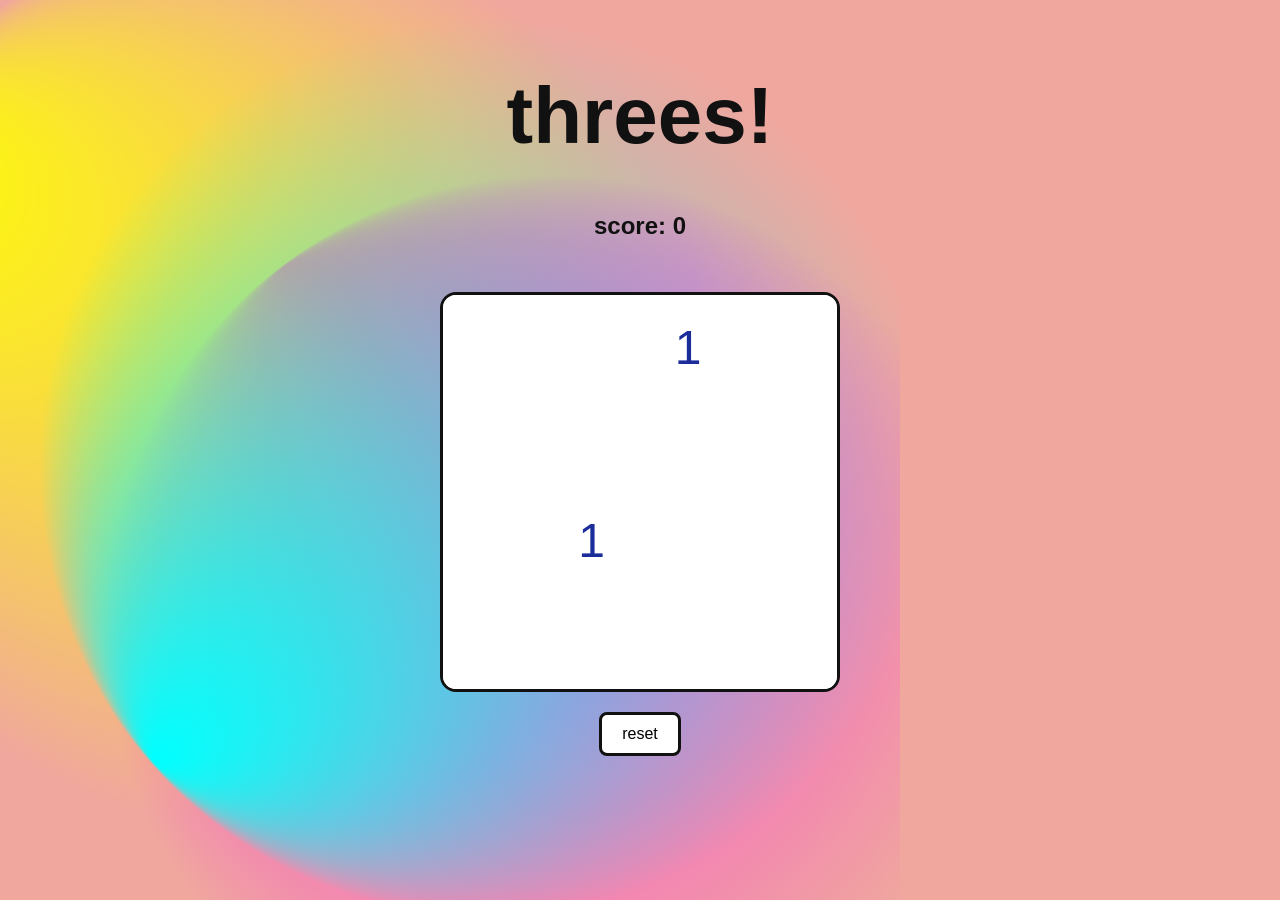
<file: index.html>
<!DOCTYPE html>
<html lang="en">

<head>
  <meta charset="UTF-8">
  <meta http-equiv="X-UA-Compatible" content="IE=edge">
  <meta name="viewport" content="width=device-width, initial-scale=1.0">
  <title>threes!</title>

  <link rel="stylesheet" href="./style.css">
</head>

<body>
  <div class="container">
    <h1>threes!</h1>
    <h2>score: <span id="score">0</span></h2>
    <p id="alertMessage"></p>
    <div id="wrapper">
      <div id="board" class="tile-group"></div>
    </div>
    <button id="btnReset">reset</button>
  </div>
  <div class="background">
    <div class="bg-wrap">
      <svg viewBox="0 0 100 100" preserveAspectRatio="xMidYMid slice">
        <defs>
          <radialGradient id="Gradient1" cx="50%" cy="50%" fx="0.441602%" fy="50%" r=".5">
            <animate attributeName="fx" dur="34s" values="0%;3%;0%" repeatCount="indefinite"></animate>
            <stop offset="0%" stop-color="rgba(255, 0, 255, 1)"></stop>
            <stop offset="100%" stop-color="rgba(255, 0, 255, 0)"></stop>
          </radialGradient>
          <radialGradient id="Gradient2" cx="50%" cy="50%" fx="2.68147%" fy="50%" r=".5">
            <animate attributeName="fx" dur="23.5s" values="0%;3%;0%" repeatCount="indefinite"></animate>
            <stop offset="0%" stop-color="rgba(255, 255, 0, 1)"></stop>
            <stop offset="100%" stop-color="rgba(255, 255, 0, 0)"></stop>
          </radialGradient>
          <radialGradient id="Gradient3" cx="50%" cy="50%" fx="0.836536%" fy="50%" r=".5">
            <animate attributeName="fx" dur="21.5s" values="0%;3%;0%" repeatCount="indefinite"></animate>
            <stop offset="0%" stop-color="rgba(0, 255, 255, 1)"></stop>
            <stop offset="100%" stop-color="rgba(0, 255, 255, 0)"></stop>
          </radialGradient>
          <radialGradient id="Gradient4" cx="50%" cy="50%" fx="4.56417%" fy="50%" r=".5">
            <animate attributeName="fx" dur="23s" values="0%;5%;0%" repeatCount="indefinite"></animate>
            <stop offset="0%" stop-color="rgba(0, 255, 0, 1)"></stop>
            <stop offset="100%" stop-color="rgba(0, 255, 0, 0)"></stop>
          </radialGradient>
          <radialGradient id="Gradient5" cx="50%" cy="50%" fx="2.65405%" fy="50%" r=".5">
            <animate attributeName="fx" dur="24.5s" values="0%;5%;0%" repeatCount="indefinite"></animate>
            <stop offset="0%" stop-color="rgba(0,0,255, 1)"></stop>
            <stop offset="100%" stop-color="rgba(0,0,255, 0)"></stop>
          </radialGradient>
          <radialGradient id="Gradient6" cx="50%" cy="50%" fx="0.981338%" fy="50%" r=".5">
            <animate attributeName="fx" dur="25.5s" values="0%;5%;0%" repeatCount="indefinite"></animate>
            <stop offset="0%" stop-color="rgba(255,0,0, 1)"></stop>
            <stop offset="100%" stop-color="rgba(255,0,0, 0)"></stop>
          </radialGradient>
        </defs>
        <rect x="13.744%" y="1.18473%" width="100%" height="100%" fill="url(#Gradient1)"
          transform="rotate(334.41 50 50)">
          <animate attributeName="x" dur="20s" values="25%;0%;25%" repeatCount="indefinite"></animate>
          <animate attributeName="y" dur="21s" values="0%;25%;0%" repeatCount="indefinite"></animate>
          <animateTransform attributeName="transform" type="rotate" from="0 50 50" to="360 50 50" dur="7s"
            repeatCount="indefinite"></animateTransform>
        </rect>
        <rect x="-2.17916%" y="35.4267%" width="100%" height="100%" fill="url(#Gradient2)"
          transform="rotate(255.072 50 50)">
          <animate attributeName="x" dur="23s" values="-25%;0%;-25%" repeatCount="indefinite"></animate>
          <animate attributeName="y" dur="24s" values="0%;50%;0%" repeatCount="indefinite"></animate>
          <animateTransform attributeName="transform" type="rotate" from="0 50 50" to="360 50 50" dur="12s"
            repeatCount="indefinite"></animateTransform>
        </rect>
        <rect x="9.00483%" y="14.5733%" width="100%" height="100%" fill="url(#Gradient3)"
          transform="rotate(139.903 50 50)">
          <animate attributeName="x" dur="25s" values="0%;25%;0%" repeatCount="indefinite"></animate>
          <animate attributeName="y" dur="12s" values="0%;25%;0%" repeatCount="indefinite"></animate>
          <animateTransform attributeName="transform" type="rotate" from="360 50 50" to="0 50 50" dur="9s"
            repeatCount="indefinite"></animateTransform>
        </rect>
      </svg>
    </div>
  </div>
  <script src="./script.js"></script>
</body>

</html>
</file>
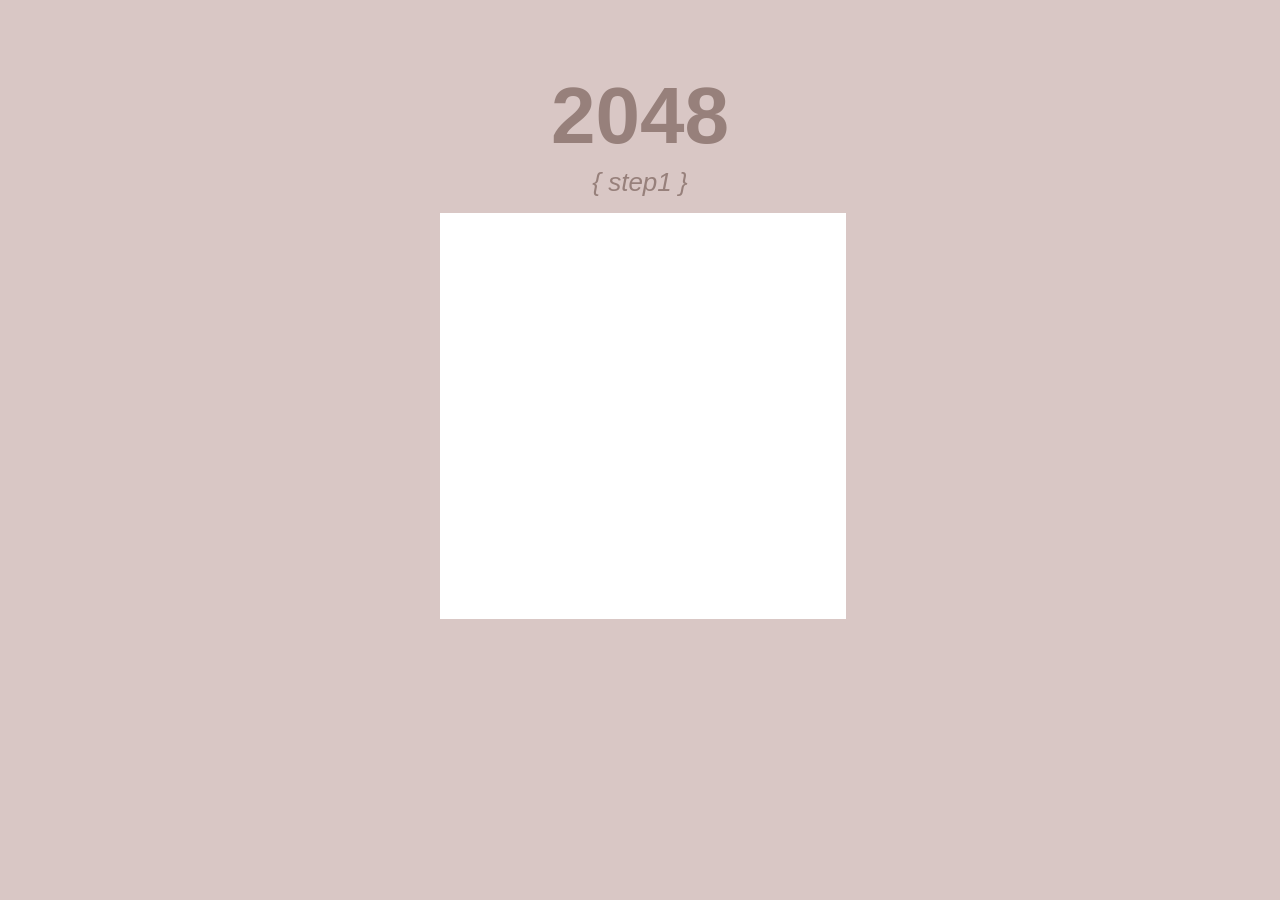
<file: step1-2048.html>
<!DOCTYPE html>
<html lang="ko-KR">
<head>
    <meta charset="UTF-8">
    <meta name="viewport" content="width=device-width, initial-scale=1.0">
    <meta http-equiv="X-UA-Compatible" content="ie=edge">
    <title>2048!</title>
    <style>
        body {
            background-color: #D9C7C5;
            color: #97807B;
            font-family:'Segoe UI', Tahoma, Geneva, Verdana, sans-serif;
        }
        .container {
            margin: 80px auto;
            width: 400px;
        }
        h1 {
            text-align: center;
            font-size: 80px;
            font-weight: 700;
            line-height: 0.9;
            margin: 10px 0;
        }
        h3 {
            text-align: center;
            font-size: 26px;
            font-weight: 400;
            line-height: 1.2;
            margin: 15px 0;
        }
        #area {
            width: 400px;
            height: 400px;
            background-color: #ffffff;
            border: 3px solid #ffffff;
            position: relative;
            overflow:hidden;
        }
        .box {
            width: 50px;
            height: 50px;
            position: absolute;
            top: 0px;
            left: 0px;
        }

        .color1 {
            background-color:#97807B;
        }
        .color2 {
            background-color:#9AD3C4;
        }
        .color3 {
            background-color:#D4E7E1;
        }
        .color4 {
            background-color:#F9DFEA;
        }
        .color5 {
            background-color:#EB9BB8;
        }
        .color6 {
            background-color:#FFF0E5;
        }
        .color7 {
            background-color:#5CB8D0;
        }
        .color8 {
            background-color:#9EEBE0;
        }
        .color9 {
            background-color:#F8DCAF;
        }
        .color10 {
            background-color:#F0A79E;
        }
    </style>
</head>

<body>
    <div class="container">
        <h1>2048</h1>
        <h3><i>{ step1 }</i></h3>
        <div id="area"></div>
    </div>  

    <script>
        
        var i = 1;

        area.onclick = function(e){
            //div 동적 생성
            var area = document.getElementById('area'); 
            var box = document.createElement('div');

            //좌표 구하기 
            var areaPos = area.getBoundingClientRect();
            var posX = event.clientX-areaPos.left;
            var posY = event.clientY-areaPos.top;

            //CSS 중 컬러 랜덤 선택
            var random = Math.floor(Math.random() * 10) + 1;

            area.appendChild(box).innerHTML = "<div class='box color"+random+"' style='top:"+(posY-25)+"px; left:"+(posX-25)+"px;'></div>";
            
            // i++;
            
            // if(i===11){
            //     i=1;
            // }
        }
        
    </script>
</body>
</html>
</file>
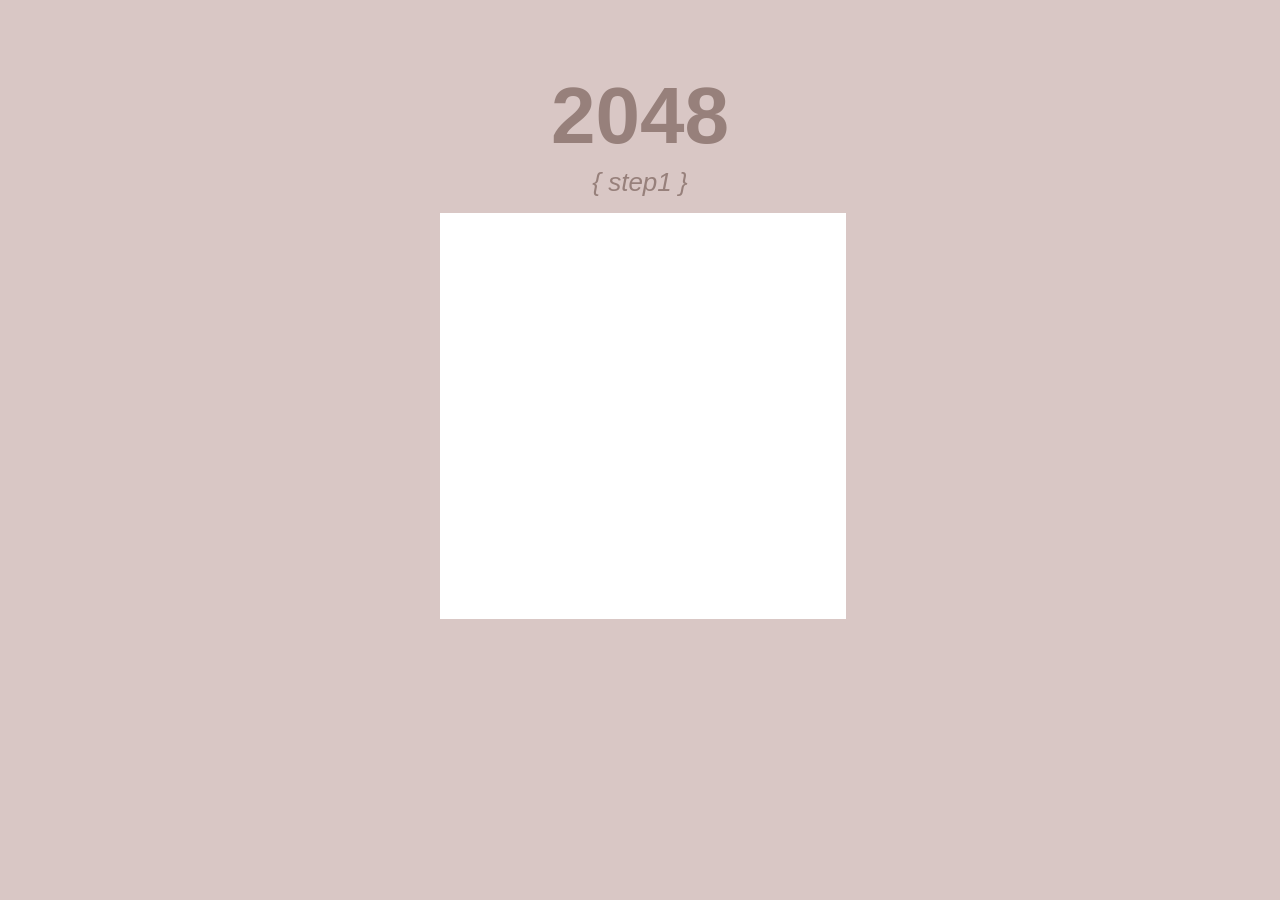
<file: alt/2048-step1.html>
<!DOCTYPE html>
<html lang="ko-KR">
<head>
    <meta charset="UTF-8">
    <meta name="viewport" content="width=device-width, initial-scale=1.0">
    <meta http-equiv="X-UA-Compatible" content="ie=edge">
    <title>2048!-step1</title>
    <style>
        body {
            background-color: #D9C7C5;
            color: #97807B;
            font-family:'Segoe UI', Tahoma, Geneva, Verdana, sans-serif;
        }
        .container {
            margin: 80px auto;
            width: 400px;
        }
        h1 {
            text-align: center;
            font-size: 80px;
            font-weight: 700;
            line-height: 0.9;
            margin: 10px 0;
        }
        h3 {
            text-align: center;
            font-size: 26px;
            font-weight: 400;
            line-height: 1.2;
            margin: 15px 0;
        }
        #area {
            width: 400px;
            height: 400px;
            background-color: #ffffff;
            border: 3px solid #ffffff;
            position: relative;
            overflow:hidden;
        }
        .box {
            width: 50px;
            height: 50px;
            position: absolute;
            top: 0px;
            left: 0px;
        }

        .color1 {
            background-color:#97807B;
        }
        .color2 {
            background-color:#9AD3C4;
        }
        .color3 {
            background-color:#D4E7E1;
        }
        .color4 {
            background-color:#F9DFEA;
        }
        .color5 {
            background-color:#EB9BB8;
        }
        .color6 {
            background-color:#FFF0E5;
        }
        .color7 {
            background-color:#5CB8D0;
        }
        .color8 {
            background-color:#9EEBE0;
        }
        .color9 {
            background-color:#F8DCAF;
        }
        .color10 {
            background-color:#F0A79E;
        }
    </style>
</head>

<body>
    <div class="container">
        <h1>2048</h1>
        <h3><i>{ step1 }</i></h3>
        <div id="area"></div>
    </div>  

    <script>
        
        var i = 1;

        area.onclick = function(e){
            //div 동적 생성
            var area = document.getElementById('area'); 
            var box = document.createElement('div');

            //좌표 구하기 
            var areaPos = area.getBoundingClientRect();
            var posX = event.clientX-areaPos.left;
            var posY = event.clientY-areaPos.top;

            //CSS 중 컬러 랜덤 선택
            var random = Math.floor(Math.random() * 10) + 1;

            area.appendChild(box).innerHTML = "<div class='box color"+random+"' style='top:"+(posY-25)+"px; left:"+(posX-25)+"px;'></div>";
            
            // i++;
            
            // if(i===11){
            //     i=1;
            // }
        }
        
    </script>
</body>
</html>
</file>
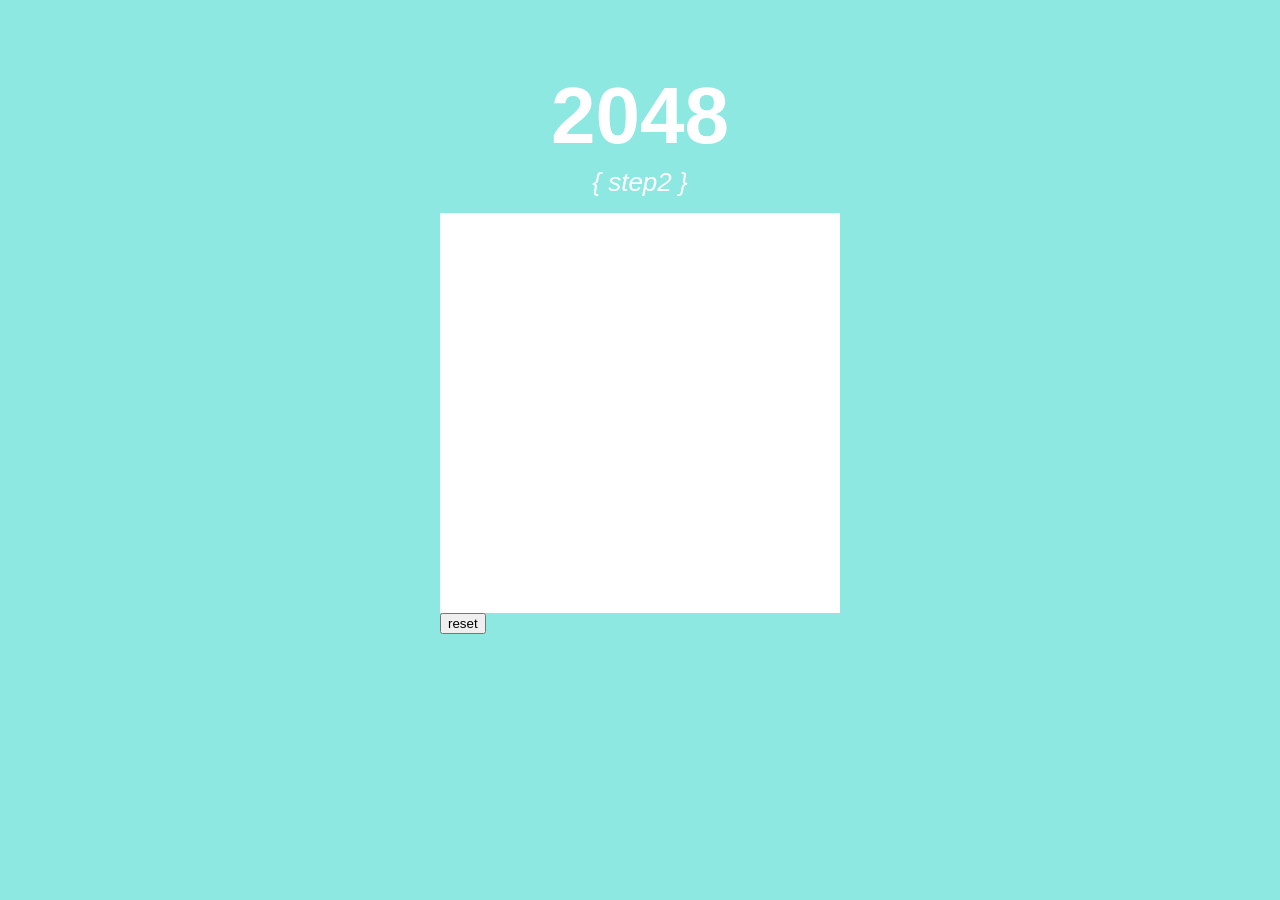
<file: alt/2048-step2.html>
<!DOCTYPE html>
<html lang="ko-KR">
<head>
    <meta charset="UTF-8">
    <meta name="viewport" content="width=device-width, initial-scale=1.0">
    <meta http-equiv="X-UA-Compatible" content="ie=edge">
    <link rel="stylesheet" href="./css/style-s2.css">
    <title>2048!-step2</title>
</head>
<body>
    <div class="container">
        <h1>2048</h1>
        <h3><i>{ step2 }</i></h3>
        <div id="area"></div>
        <button id="btn_reset">reset</button>
    </div>  

    <script>
        var area = document.getElementById('area'); 

        area.onclick = function(e){

            // 컬러 10개 중 랜덤
            var rd = Math.floor(Math.random() * 10) + 1;
        
            // 박스를 미리 만들어 둔다. 
            var box = document.createElement('div');

            // 박스 동적생성
            area.appendChild(box);
            box.className = "color"+rd;

            // 동적생성 후 박스의 크기를 구할 수 있다.
            var boxHalf = box.offsetHeight/2;
            // console.log(boxHalf);

            //절대 좌표 구하기 
            var posx = e.clientX-area.getBoundingClientRect().left-boxHalf;
            var posy = e.clientY-area.getBoundingClientRect().top-boxHalf;

            box.style.top = posy+"px";
            box.style.left = posx+"px";

            // scale animation 후 박스를 아래로 떨어뜨리기 
            setTimeout(function(){
                var boxHeight = box.offsetHeight;
                // console.log(boxHeight);
                box.style.top = area.getBoundingClientRect().height-boxHeight+"px";
            }, 500);

        }

        //리셋
        var reset = document.getElementById('btn_reset');

        reset.onclick = function(e){
            area.innerHTML = '';
        }

    </script>
</body>
</html>
</file>
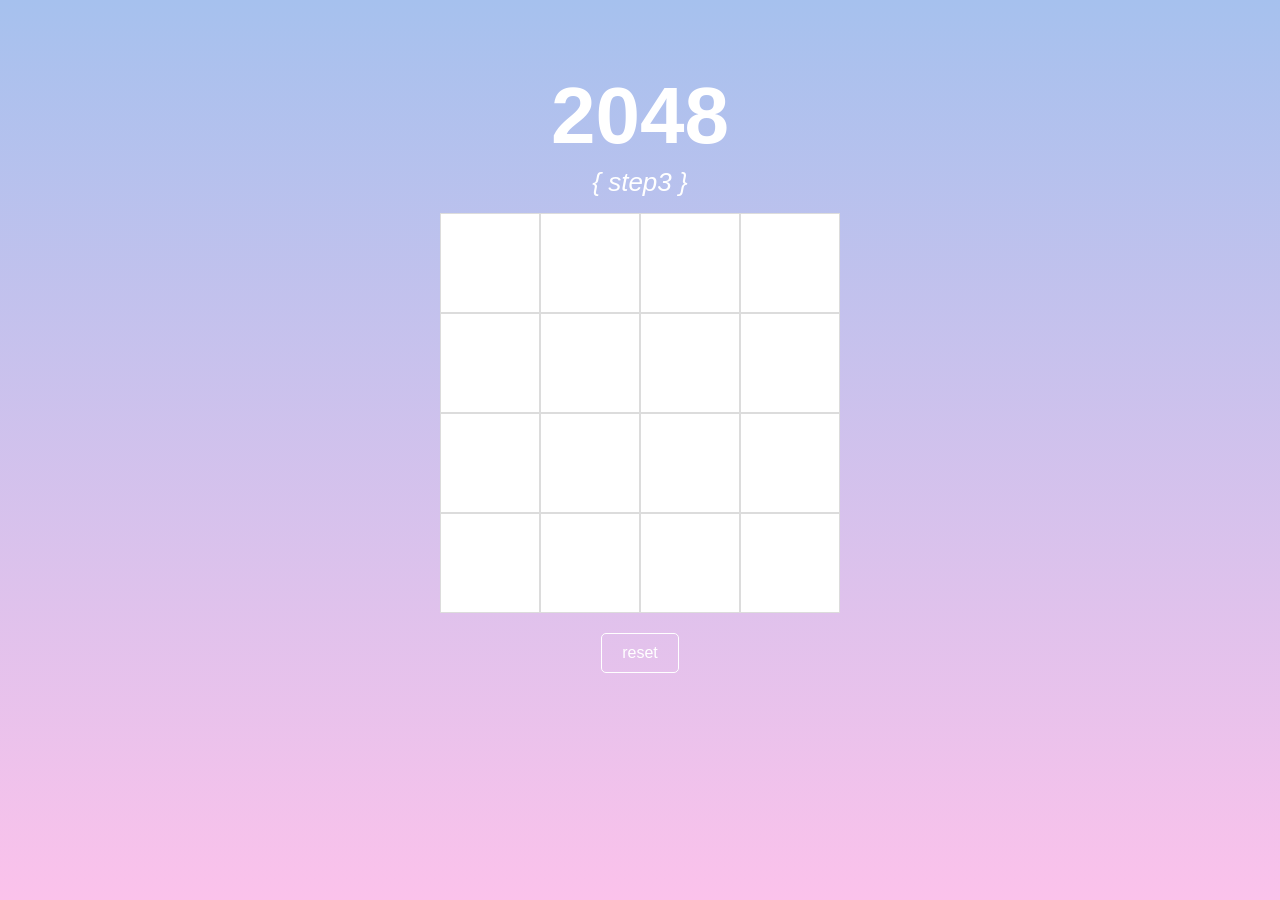
<file: alt/2048-step3.html>
<!DOCTYPE html>
<html lang="ko-KR">
<head>
    <meta charset="UTF-8">
    <meta name="viewport" content="width=device-width, initial-scale=1.0">
    <meta http-equiv="X-UA-Compatible" content="ie=edge">
    <link rel="stylesheet" href="./css/style-s3.css">
    <script type="text/javascript" src="./js/script-s3.js"></script>
    <title>2048!-step3</title>
</head>
<body>
    <div class="container">
        <h1>2048</h1>
        <h3><i>{ step3 }</i></h3>
        <div id="wrap">
            <div class="cf grid-group">
                <div class="grid"></div>
                <div class="grid"></div>
                <div class="grid"></div>
                <div class="grid"></div>
                <div class="grid"></div>
                <div class="grid"></div>
                <div class="grid"></div>
                <div class="grid"></div>
                <div class="grid"></div>
                <div class="grid"></div>
                <div class="grid"></div>
                <div class="grid"></div>
                <div class="grid"></div>
                <div class="grid"></div>
                <div class="grid"></div>
                <div class="grid"></div>
            </div>
            <div id="area"></div>
        </div>
        <button id="btn_reset">reset</button>
    </div>  
</body>
</html>
</file>
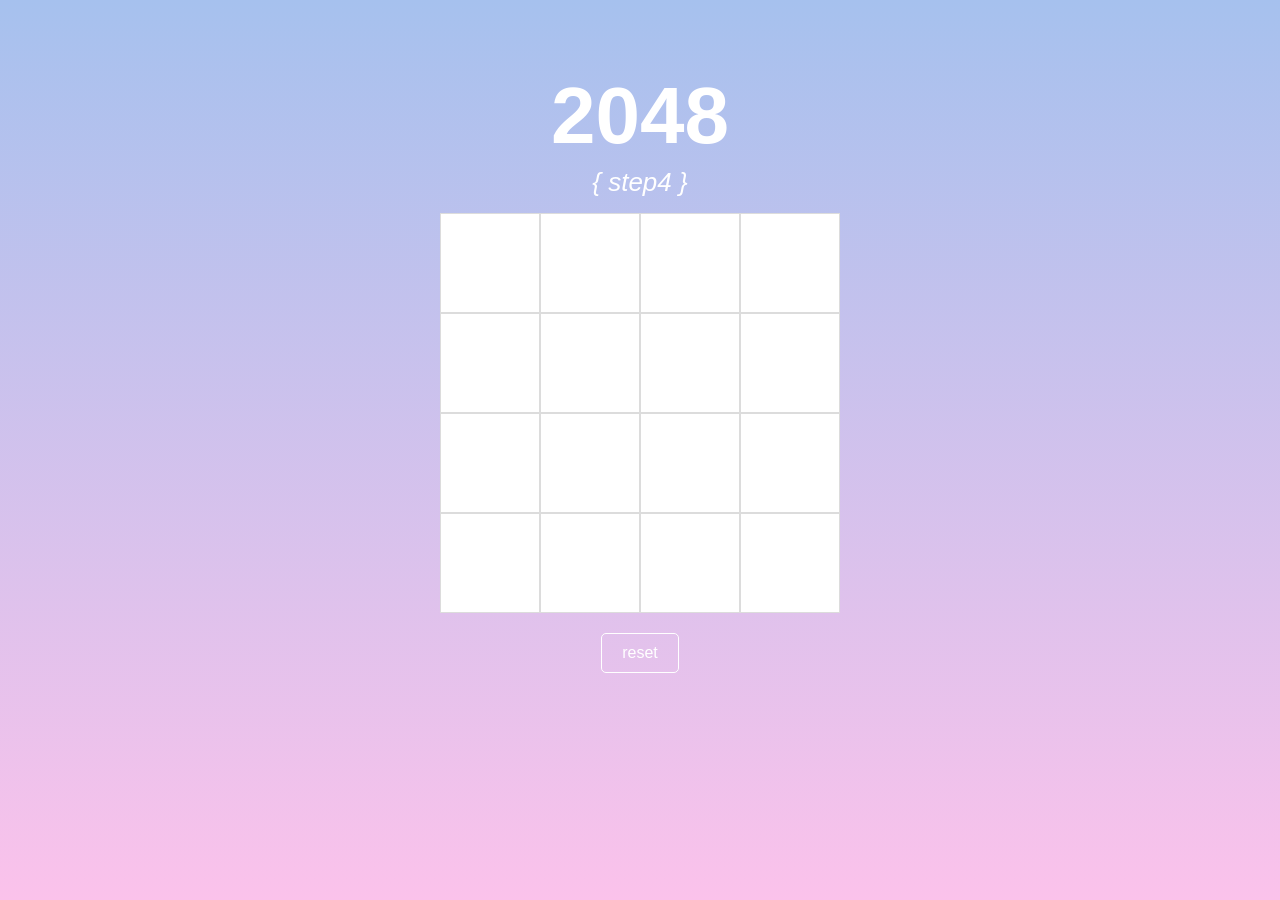
<file: alt/2048-step4.html>
<!DOCTYPE html>
<html lang="ko-KR">

<head>
  <meta charset="UTF-8">
  <meta name="viewport" content="width=device-width, initial-scale=1.0">
  <meta http-equiv="X-UA-Compatible" content="ie=edge">
  <link rel="stylesheet" href="./css/style-s4.css">
  <script type="text/javascript" src="./js/script-s4.js"></script>
  <title>2048!-step4</title>
</head>

<body>
  <div class="container">
    <h1>2048</h1>
    <h3><i>{ step4 }</i></h3>
    <div id="wrap">
      <div class="cf grid-group">
        <div class="grid"></div>
        <div class="grid"></div>
        <div class="grid"></div>
        <div class="grid"></div>
        <div class="grid"></div>
        <div class="grid"></div>
        <div class="grid"></div>
        <div class="grid"></div>
        <div class="grid"></div>
        <div class="grid"></div>
        <div class="grid"></div>
        <div class="grid"></div>
        <div class="grid"></div>
        <div class="grid"></div>
        <div class="grid"></div>
        <div class="grid"></div>
      </div>
      <div id="area"></div>
    </div>
    <button id="btn_reset">reset</button>
  </div>
</body>

</html>
</file>
<file: style.css>
* {
  box-sizing: border-box;
}

body {
  position: relative;
  margin: 0;
  padding: 0;
  min-height: 100vh;
  color: #111;
  font-family: Helvetica, sans-serif;
  text-align: center;
}

.container {
  display: flex;
  flex-flow: column nowrap;
  align-items: center;
  padding-top: 80px;
  width: 100%;
}

h1 {
  text-align: center;
  font-size: 80px;
  font-weight: 700;
  line-height: 0.9;
  margin: 0 0 40px;
}

h3 {
  text-align: center;
  font-size: 26px;
  font-weight: 400;
  line-height: 1.2;
  margin: 15px 0;
}

#wrapper {
  position: relative;
  background-color: #fff;
  width: 400px;
  height: 400px;
  border-radius: 1rem;
  border: 3px solid #111;
  overflow: hidden;
}

.tile-group {
  width: 100%;
  height: 100%;
  display: grid;
  grid-template-columns: repeat(4, 1fr);
  grid-template-rows: repeat(4, 1fr);
  gap: 0;
  background-color: transparent;
  border: 4px solid #fff;
}

.tile-group > .tile {
  display: flex;
  flex-flow: row nowrap;
  border-radius: 1rem;
  border: 2px solid #fff;
  background-color: #fff;
  font-size: 3rem;
  justify-content: center;
  align-items: center;
  width: 96px;
}

.tile.n1 {
  background-color: #fff;
  color: #1b2d9b;
}
.tile.n2 {
  background-color: #fff;
  color: #1b2d9b;
}
.tile.n3 {
  background-color: #abe8c5;
}
.tile.n6 {
  background-color: #abe8c5;
}
.tile.n12 {
  background-color: #63cfbe;
}
.tile.n24 {
  background-color: #63cfbe;
}
.tile.n48 {
  background-color: #00b5c0;
}
.tile.n96 {
  background-color: #00b5c0;
}
.tile.n192 {
  background-color: #0098c6;
}
.tile.n384 {
  background-color: #0098c6;
}
.tile.n768 {
  background-color: #007ac7;
}
.tile.n1536 {
  background-color: #007ac7;
}
.tile.n3072 {
  background-color: #0057ba;
}
.tile.n6144 {
  background-color: #1b2d9b;
}

.tile.n192,
.tile.n384,
.tile.n768,
.tile.n1536,
.tile.n3072,
.tile.n6144 {
  color: #fff;
  font-size: 2.3rem;
}

#btnReset {
  display: block;
  padding: 10px 20px;
  border: 3px solid #111;
  background-color: #fff;
  font-size: 1rem;
  margin: 20px auto;
  border-radius: 0.5rem;
}

#btnReset:hover {
  background-color: #fff;
}

.background {
  position: absolute;
  top: 0;
  left: 0;
  right: 0;
  bottom: 0;
  width: 100%;
  height: 100%;
  background-color: #f0a79e;
  animation: bgColor 100s infinite ease-in-out;
  z-index: -1;
}

@keyframes bgColor {
  0% {
    background-image: linear-gradient(to top, #96fbc4 0%, #f9f586 100%);
  }
  10% {
    background-image: linear-gradient(120deg, #d4fc79 0%, #96e6a1 100%);
  }
  20% {
    background-image: linear-gradient(to top, #0fd850 0%, #f9f047 100%);
  }
  30% {
    background-image: linear-gradient(120deg, #a6c0fe 0%, #f68084 100%);
  }
  40% {
    background-image: linear-gradient(
      60deg,
      #3d3393 0%,
      #2b76b9 37%,
      #2cacd1 65%,
      #35eb93 100%
    );
  }
  50% {
    background-image: linear-gradient(120deg, #e0c3fc 0%, #8ec5fc 100%);
  }
  60% {
    background-image: linear-gradient(-20deg, #fc6076 0%, #ff9a44 100%);
  }
  70% {
    background-image: linear-gradient(to right, #4facfe 0%, #00f2fe 100%);
  }
  80% {
    background-image: linear-gradient(45deg, #ee9ca7 0%, #ffdde1 100%);
  }
  90% {
    background-image: linear-gradient(to top, #f77062 0%, #fe5196 100%);
  }
}

.bg-wrap {
  height: 100vh;
  margin: 0 auto;
  overflow: hidden;
}

.bg-wrap svg {
  display: block;
  height: 100vh;
}
</file>
<file: alt/css/style-s2.css>
body {
    background-color: #8DE8E2;
    color: #fff;
    font-family:'Segoe UI', Tahoma, Geneva, Verdana, sans-serif;
    margin: 0;
    padding: 0;
}

.container {
    margin: 80px auto;
    width: 400px;
}

h1 {
    text-align: center;
    font-size: 80px;
    font-weight: 700;
    line-height: 0.9;
    margin: 10px 0;
}

h3 {
    text-align: center;
    font-size: 26px;
    font-weight: 400;
    line-height: 1.2;
    margin: 15px 0;
}

#area {
    width: 400px;
    height: 400px;
    background-color: #ffffff;
    position: relative;
    overflow:hidden;
}

#area div {
    width: 50px;
    height: 50px;
    position: absolute;
    animation: scale-up 500ms ease-in-out both;
    transition: all 1s ease-in-out;
}

.color1 {
    background-color:#97807B;
    background-image: linear-gradient(to top, #96fbc4 0%, #f9f586 100%);
}
.color2 {
    background-color:#9AD3C4;
    background-image: linear-gradient(120deg, #d4fc79 0%, #96e6a1 100%);
}
.color3 {
    background-color:#D4E7E1;
    background-image: linear-gradient(to top, #0fd850 0%, #f9f047 100%);
}
.color4 {
    background-color:#F9DFEA;
    background-image: linear-gradient(120deg, #a6c0fe 0%, #f68084 100%);
}
.color5 {
    background-color:#EB9BB8;
    background-image: linear-gradient(60deg, #3d3393 0%, #2b76b9 37%, #2cacd1 65%, #35eb93 100%);
}
.color6 {
    background-color:#FFF0E5;
    background-image: linear-gradient(120deg, #e0c3fc 0%, #8ec5fc 100%);
}
.color7 {
    background-color:#5CB8D0;
    background-image: linear-gradient(-20deg, #fc6076 0%, #ff9a44 100%);
}
.color8 {
    background-color:#9EEBE0;
    background-image: linear-gradient(to right, #4facfe 0%, #00f2fe 100%);            
}
.color9 {
    background-color:#F8DCAF;
    background-image: linear-gradient(45deg, #ee9ca7 0%, #ffdde1 100%);
}
.color10 {
    background-color:#F0A79E;
    background-image: linear-gradient(to top, #f77062 0%, #fe5196 100%);
}

@keyframes scale-up {
    0% {
        opacity: 0;
        transform: scale(.2,.2);
        transform-origin: 50%;
    }
    100% {
        opacity: 1;
        transform: scale(1,1);
        transform-origin: 50%;
    }
}
</file>
<file: alt/css/style-s3.css>
* {
    box-sizing: border-box;
}
html {
    height: 100%;
}

body {
    background: linear-gradient(to top, #fbc2eb 0%, #a6c1ee 100%);
    color: #fff;
    font-family:'Segoe UI', Tahoma, Geneva, Verdana, sans-serif;
    margin: 0;
    padding: 0;
}

.container {
    margin: 80px auto;
    width: 400px;
}

.cf:before,
.cf:after {
    content: '\0020';
    display: block;
    overflow: hidden;
    visibility: hidden;
    width: 0;
    height: 0;
}

.cf:after {
    clear: both;
}

.cf {
    zoom: 1;
}


h1 {
    text-align: center;
    font-size: 80px;
    font-weight: 700;
    line-height: 0.9;
    margin: 10px 0;
}

h3 {
    text-align: center;
    font-size: 26px;
    font-weight: 400;
    line-height: 1.2;
    margin: 15px 0;
}

#wrap {
    background-color: #ffffff;
}

#area {
    width: 400px;
    height: 400px;
    position: relative;
    overflow:hidden;
}

#wrap .grid-group {
    position: absolute;
    width: 400px;
}

#wrap .grid {
    width: 100px;
    height: 100px;
    border: 1px solid #dcdcdc;
    float: left;
}

#area .box {
    width: 100px;
    height: 100px;
    position: absolute;
    animation: scale-up 500ms ease-in-out both;
    transition: all 0.1s ease-in-out;
}

#btn_reset {
    display: block;
    padding: 10px 20px;
    border: 1px solid #fff;
    background-color: transparent;
    color: #fff;
    font-size: 16px;
    margin: 20px auto;
    border-radius: 5px;
}

#btn_reset:hover {
    background-color: #fff;
    color: pink;
}

.color1 {
    background-color:#97807B;
    background-image: linear-gradient(to top, #96fbc4 0%, #f9f586 100%);
}
.color2 {
    background-color:#9AD3C4;
    background-image: linear-gradient(120deg, #d4fc79 0%, #96e6a1 100%);
}
.color3 {
    background-color:#D4E7E1;
    background-image: linear-gradient(to top, #0fd850 0%, #f9f047 100%);
}
.color4 {
    background-color:#F9DFEA;
    background-image: linear-gradient(120deg, #a6c0fe 0%, #f68084 100%);
}
.color5 {
    background-color:#EB9BB8;
    background-image: linear-gradient(60deg, #3d3393 0%, #2b76b9 37%, #2cacd1 65%, #35eb93 100%);
}
.color6 {
    background-color:#FFF0E5;
    background-image: linear-gradient(120deg, #e0c3fc 0%, #8ec5fc 100%);
}
.color7 {
    background-color:#5CB8D0;
    background-image: linear-gradient(-20deg, #fc6076 0%, #ff9a44 100%);
}
.color8 {
    background-color:#9EEBE0;
    background-image: linear-gradient(to right, #4facfe 0%, #00f2fe 100%);            
}
.color9 {
    background-color:#F8DCAF;
    background-image: linear-gradient(45deg, #ee9ca7 0%, #ffdde1 100%);
}
.color10 {
    background-color:#F0A79E;
    background-image: linear-gradient(to top, #f77062 0%, #fe5196 100%);
}

@keyframes scale-up {
    0% {
        opacity: 0;
        transform: scale(.2,.2);
        transform-origin: 50%;
    }
    100% {
        opacity: 1;
        transform: scale(1,1);
        transform-origin: 50%;
    }
}
</file>
<file: alt/css/style-s4.css>
* {
    box-sizing: border-box;
}
html {
    height: 100%;
}

body {
    background: linear-gradient(to top, #fbc2eb 0%, #a6c1ee 100%);
    color: #fff;
    font-family:'Segoe UI', Tahoma, Geneva, Verdana, sans-serif;
    margin: 0;
    padding: 0;
}

.container {
    margin: 80px auto;
    width: 400px;
}

.cf:before,
.cf:after {
    content: '\0020';
    display: block;
    overflow: hidden;
    visibility: hidden;
    width: 0;
    height: 0;
}

.cf:after {
    clear: both;
}

.cf {
    zoom: 1;
}


h1 {
    text-align: center;
    font-size: 80px;
    font-weight: 700;
    line-height: 0.9;
    margin: 10px 0;
}

h3 {
    text-align: center;
    font-size: 26px;
    font-weight: 400;
    line-height: 1.2;
    margin: 15px 0;
}

#wrap {
    background-color: #ffffff;
}

#area {
    width: 400px;
    height: 400px;
    position: relative;
    overflow:hidden;
}

#wrap .grid-group {
    position: absolute;
    width: 400px;
}

#wrap .grid {
    width: 100px;
    height: 100px;
    border: 1px solid #dcdcdc;
    float: left;
}

#area .box {
    width: 100px;
    height: 100px;
    position: absolute;
    animation: scale-up 500ms ease-in-out both;
    transition: all 0.1s ease-in-out;
}

#btn_reset {
    display: block;
    padding: 10px 20px;
    border: 1px solid #fff;
    background-color: transparent;
    color: #fff;
    font-size: 16px;
    margin: 20px auto;
    border-radius: 5px;
}

#btn_reset:hover {
    background-color: #fff;
    color: pink;
}

.color1 {
    background-color:#97807B;
    background-image: linear-gradient(to top, #96fbc4 0%, #f9f586 100%);
}
.color2 {
    background-color:#9AD3C4;
    background-image: linear-gradient(120deg, #d4fc79 0%, #96e6a1 100%);
}
.color3 {
    background-color:#D4E7E1;
    background-image: linear-gradient(to top, #0fd850 0%, #f9f047 100%);
}
.color4 {
    background-color:#F9DFEA;
    background-image: linear-gradient(120deg, #a6c0fe 0%, #f68084 100%);
}
.color5 {
    background-color:#EB9BB8;
    background-image: linear-gradient(60deg, #3d3393 0%, #2b76b9 37%, #2cacd1 65%, #35eb93 100%);
}
.color6 {
    background-color:#FFF0E5;
    background-image: linear-gradient(120deg, #e0c3fc 0%, #8ec5fc 100%);
}
.color7 {
    background-color:#5CB8D0;
    background-image: linear-gradient(-20deg, #fc6076 0%, #ff9a44 100%);
}
.color8 {
    background-color:#9EEBE0;
    background-image: linear-gradient(to right, #4facfe 0%, #00f2fe 100%);            
}
.color9 {
    background-color:#F8DCAF;
    background-image: linear-gradient(45deg, #ee9ca7 0%, #ffdde1 100%);
}
.color10 {
    background-color:#F0A79E;
    background-image: linear-gradient(to top, #f77062 0%, #fe5196 100%);
}

@keyframes scale-up {
    0% {
        opacity: 0;
        transform: scale(.2,.2);
        transform-origin: 50%;
    }
    100% {
        opacity: 1;
        transform: scale(1,1);
        transform-origin: 50%;
    }
}
</file>
